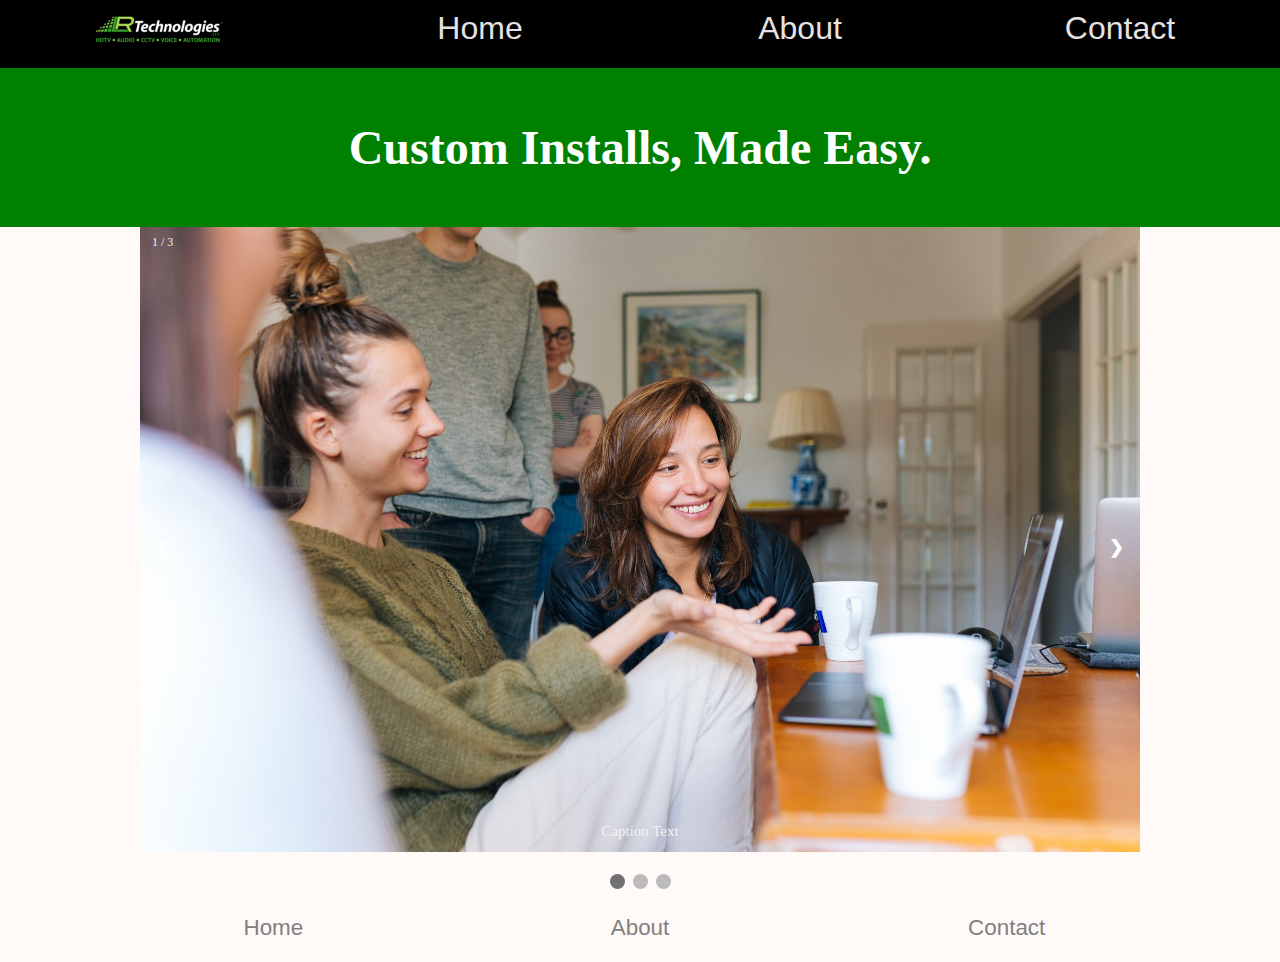
<file: index.html>
<!DOCTYPE html>
<html>

  <head>
    <!--
    LR Technologies Website
    Author: Brendan Henry
    Date:   12/3/2018

    Filename: index.html
    -->
    <meta charset="UTF-8">
    <meta name="viewport" content="width=device-width, initial-scale=1.0">
    <meta name="description" content="LR Technologies">
    <meta name="author" content="Brendan Henry">
    <title>LR Technologies</title>
    <meta name = "keywords" content = "Custom Audio/Video, Electrical, Electrician, Home Theater, TV Install, Installation, TV, Data Wiring, Surround Sound, Speakers, Theater, Lighting">
    <link href="index.css" rel="stylesheet">
    <a name="top" />
  </head>

  <body>

    <nav>
      <ul class="nav-container">
        <li><a href="index.html"><img src="Dark_Background-1.jpg" alt="Logo" height"42" width:"42"></a></li>
        <li><a href="index.html">Home</a></li>
        <li><a href="about.html">About</a></li>
        <li><a href="contact.html">Contact</a></li>
      </ul>
    </nav>

    <main>
     <section class="jumbotron">
      <h1>Custom Installs, Made Easy.</h1>
     </section>

     <!-- Slideshow container -->
    <div class="slideshow-container">

      <!-- Full-width images with number and caption text -->
      <div class="mySlides fade">
        <div class="numbertext">1 / 3</div>
        <img src="Stock1.jpeg" style="width:100%">
        <div class="text">Caption Text</div>
      </div>

      <div class="mySlides fade">
        <div class="numbertext">2 / 3</div>
        <img src="Stock2.jpg" style="width:100%">
        <div class="text">Caption Two</div>
      </div>

      <div class="mySlides fade">
        <div class="numbertext">3 / 3</div>
        <img src="Stock3.jpeg" style="width:100%">
        <div class="text">Caption Three</div>
      </div>

      <!-- Next and previous buttons -->
      <a class="prev" onclick="plusSlides(-1)">&#10094;</a>
      <a class="next" onclick="plusSlides(1)">&#10095;</a>
    </div>
    <br>

    <!-- The dots/circles -->
    <div style="text-align:center">
      <span class="dot" onclick="currentSlide(1)"></span>
      <span class="dot" onclick="currentSlide(2)"></span>
      <span class="dot" onclick="currentSlide(3)"></span>
    </div>

    <script>
    var slideIndex = 1;
    showSlides(slideIndex);

    // Next/previous controls
    function plusSlides(n) {
      showSlides(slideIndex += n);
    }

    // Thumbnail image controls
    function currentSlide(n) {
      showSlides(slideIndex = n);
    }

    function showSlides(n) {
      var i;
      var slides = document.getElementsByClassName("mySlides");
      var dots = document.getElementsByClassName("dot");
      if (n > slides.length) {slideIndex = 1}
      if (n < 1) {slideIndex = slides.length}
      for (i = 0; i < slides.length; i++) {
        slides[i].style.display = "none";
      }
      for (i = 0; i < dots.length; i++) {
        dots[i].className = dots[i].className.replace(" active", "");
      }
      slides[slideIndex-1].style.display = "block";
      dots[slideIndex-1].className += " active";
    }
    </script>

    </main>

    <footer>
      <ul class="footer-nav-container">
        <li><a href="index.html">Home</a></li>
        <li><a href="about.html">About</a></li>
        <li><a href="contact.html">Contact</a></li>
      </ul>
    </footer>

  </body>

</html>
</file>
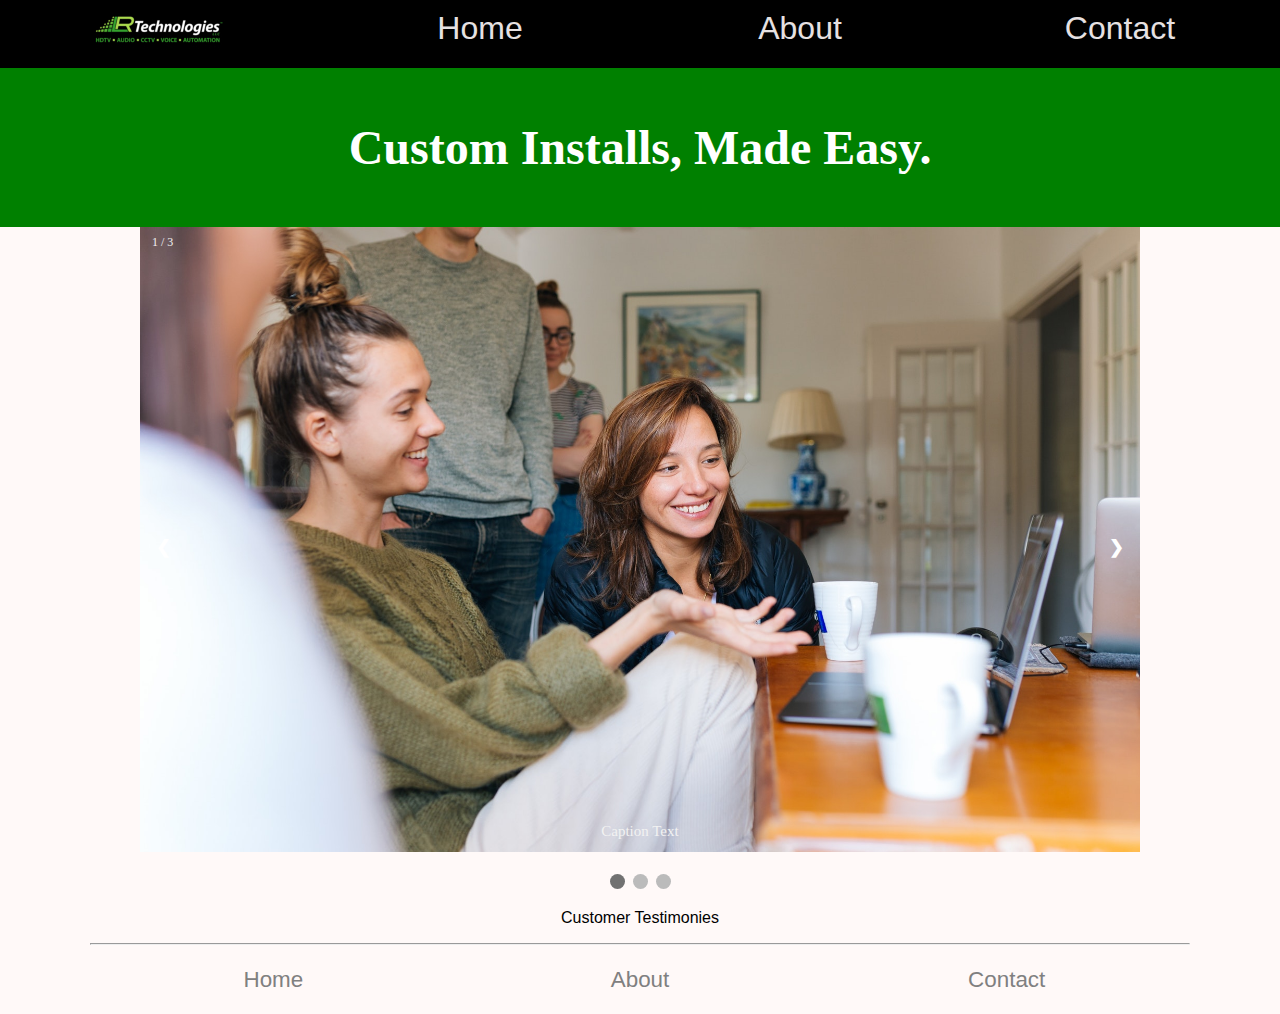
<file: about.html>
<!DOCTYPE html>
<html>

  <head>
    <!--
    LR Technologies Website
    Author: Brendan Henry
    Date:   12/3/2018

    Filename: about.html
    -->
    <meta charset="UTF-8">
    <meta name="viewport" content="width=device-width, initial-scale=1.0">
    <meta name="description" content="LR Technologies">
    <meta name="author" content="Brendan Henry">
    <title>LR Technologies</title>
    <meta name = "keywords" content = "Custom Audio/Video, Electrical, Electrician, Home Theater, TV Install, Installation, TV, Data Wiring, Surround Sound, Speakers, Theater, Lighting">
    <link href="about.css" rel="stylesheet">
    <a name="top" />
  </head>

  <body>

    <nav>
      <ul class="nav-container">
        <li><a href="index.html"><img src="Dark_Background-1.jpg" alt="Logo" height"42" width:"42"></a></li>
        <li><a href="index.html">Home</a></li>
        <li><a href="about.html">About</a></li>
        <li><a href="contact.html">Contact</a></li>
      </ul>
    </nav>

    <main>

      <section class="jumbotron">
       <h1>Custom Installs, Made Easy.</h1>
      </section>

      <!-- Slideshow container -->
     <div class="slideshow-container">

       <!-- Full-width images with number and caption text -->
       <div class="mySlides fade">
         <div class="numbertext">1 / 3</div>
         <img src="Stock1.jpeg" style="width:100%">
         <div class="text">Caption Text</div>
       </div>

       <div class="mySlides fade">
         <div class="numbertext">2 / 3</div>
         <img src="Stock2.jpg" style="width:100%">
         <div class="text">Caption Two</div>
       </div>

       <div class="mySlides fade">
         <div class="numbertext">3 / 3</div>
         <img src="Stock3.jpeg" style="width:100%">
         <div class="text">Caption Three</div>
       </div>

       <!-- Next and previous buttons -->
       <a class="prev" onclick="plusSlides(-1)">&#10094;</a>
       <a class="next" onclick="plusSlides(1)">&#10095;</a>
     </div>
     <br>

     <!-- The dots/circles -->
     <div style="text-align:center">
       <span class="dot" onclick="currentSlide(1)"></span>
       <span class="dot" onclick="currentSlide(2)"></span>
       <span class="dot" onclick="currentSlide(3)"></span>
     </div>

     <script>
     var slideIndex = 1;
     showSlides(slideIndex);

     // Next/previous controls
     function plusSlides(n) {
       showSlides(slideIndex += n);
     }

     // Thumbnail image controls
     function currentSlide(n) {
       showSlides(slideIndex = n);
     }

     function showSlides(n) {
       var i;
       var slides = document.getElementsByClassName("mySlides");
       var dots = document.getElementsByClassName("dot");
       if (n > slides.length) {slideIndex = 1}
       if (n < 1) {slideIndex = slides.length}
       for (i = 0; i < slides.length; i++) {
         slides[i].style.display = "none";
       }
       for (i = 0; i < dots.length; i++) {
         dots[i].className = dots[i].className.replace(" active", "");
       }
       slides[slideIndex-1].style.display = "block";
       dots[slideIndex-1].className += " active";
     }
     </script>

     <section class="testimonies">
       <p>Customer Testimonies<p>
       <hr>


   </main>

   <footer>
     <ul class="footer-nav-container">
       <li><a href="index.html">Home</a></li>
       <li><a href="about.html">About</a></li>
       <li><a href="contact.html">Contact</a></li>
     </ul>
   </footer>
 </body>
 </html>
</file>
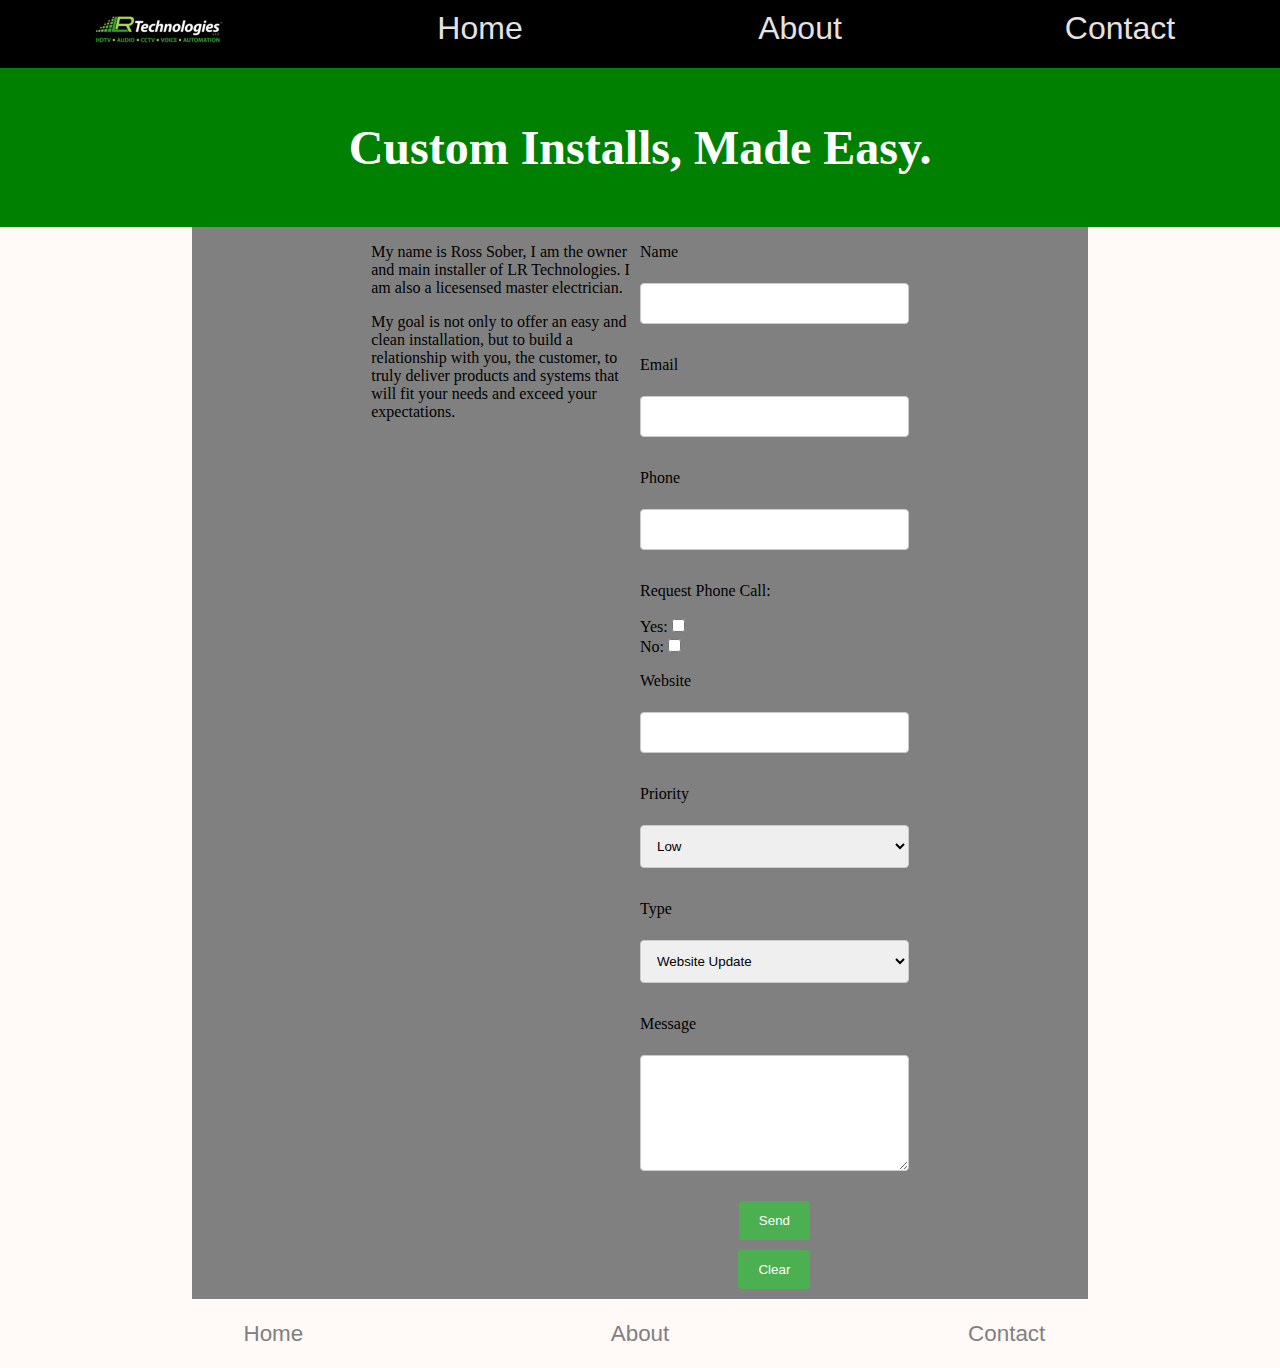
<file: contact.html>
<!DOCTYPE html>
<html>

  <head>
    <!--
    LR Technologies Website
    Author: Brendan Henry
    Date:   12/3/2018

    Filename: index.html
    -->
    <meta charset="UTF-8">
    <meta name="viewport" content="width=device-width, initial-scale=1.0">
    <meta name="description" content="LR Technologies">
    <meta name="author" content="Brendan Henry">
    <title>LR Technologies</title>
    <meta name = "keywords" content = "Custom Audio/Video, Electrical, Electrician, Home Theater, TV Install, Installation, TV, Data Wiring, Surround Sound, Speakers, Theater, Lighting">
    <link href="contact.css" rel="stylesheet">
    <a name="top" />
  </head>

  <body>

    <nav>
      <ul class="nav-container">
        <li><a href="index.html"><img src="Dark_Background-1.jpg" alt="Logo" height"42" width:"42"></a></li>
        <li><a href="index.html">Home</a></li>
        <li><a href="about.html">About</a></li>
        <li><a href="contact.html">Contact</a></li>
      </ul>
    </nav>

    <main>
     <section class="jumbotron">
      <h1>Custom Installs, Made Easy.</h1>
     </section>

     <div class="grid-container">
       <div class="grid-item">
         <p>My name is Ross Sober, I am the owner and main installer of LR Technologies. I am also a licesensed master electrician.</p>
         <p>My goal is not only to offer an easy and clean installation, but to build a relationship with you, the customer, to truly
           deliver products and systems that will fit your needs and exceed your expectations.</p>
       </div>
       <div class="grid-item">
         <form action="mail.php" method="POST">
<p>Name</p> <input type="text" name="name">
<p>Email</p> <input type="text" name="email">
<p>Phone</p> <input type="text" name="phone">

<p>Request Phone Call:</p>
Yes:<input type="checkbox" value="Yes" name="call"><br />
No:<input type="checkbox" value="No" name="call"><br />

<p>Website</p> <input type="text" name="website">

<p>Priority</p>
<select name="priority" size="1">
<option value="Low">Low</option>
<option value="Normal">Normal</option>
<option value="High">High</option>
<option value="Emergency">Emergency</option>
</select>
<br />

<p>Type</p>
<select name="type" size="1">
<option value="update">Website Update</option>
<option value="change">Information Change</option>
<option value="addition">Information Addition</option>
<option value="new">New Products</option>
</select>
<br />

<p>Message</p><textarea name="message" rows="6" cols="25"></textarea><br />
<input type="submit" value="Send"><input type="reset" value="Clear">
</form>
      </div>
    </div>
    </main>

    <footer>
      <ul class="footer-nav-container">
        <li><a href="index.html">Home</a></li>
        <li><a href="about.html">About</a></li>
        <li><a href="contact.html">Contact</a></li>
      </ul>
    </footer>

  </body>

</html>
</file>
<file: index.css>
@charset "UTF-8";

* {
    box-sizing: border-box;
}

body{
  background: #fff9f8;
  margin: 0;
}

.nav-container{
  font-family: sans-serif;
  display: -webkit-flex;
  display: flex;
  -webkit-flex-flow: row wrap;
  flex-flow: row wrap;
  list-style-type: none;
  background-color: black;
  margin: 0;
  padding: 0;
}
.nav-container a{
  text-shadow: 1px 2px black;
}
.nav-container a:link, .nav-container a:active, .nav-container a:visited{
  text-decoration: none;
  color: #e6e1e2;
}

.nav-container a:hover{
  text-decoration: underline;
  color: #f7e1d7;
}

.nav-container > li{
  padding: 10px;
  text-align: center;
  font-size: 2em;
  flex: 1;
}

.nav-container > img{
  width: 10%;
}


.jumbotron{
  text-align: center;
  background-size: cover;
  display: block;
  overflow: auto;
  background: green;
}
.jumbotron h1{
  color: white;
  padding-top: 20px;
  padding-bottom: 20px;
  font: sans-serif;
  font-size: 3em;
}


/* Slideshow container */
.slideshow-container {
  max-width: 1000px;
  position: relative;
  margin: auto;
}

/* Hide the images by default */
.mySlides {
  display: none;
}

/* Next & previous buttons */
.prev, .next {
  cursor: pointer;
  position: absolute;
  top: 50%;
  width: auto;
  margin-top: -22px;
  padding: 16px;
  color: white;
  font-weight: bold;
  font-size: 18px;
  transition: 0.6s ease;
  border-radius: 0 3px 3px 0;
  user-select: none;
}

/* Position the "next button" to the right */
.next {
  right: 0;
  border-radius: 3px 0 0 3px;
}

/* On hover, add a black background color with a little bit see-through */
.prev:hover, .next:hover {
  background-color: rgba(0,0,0,0.8);
}

/* Caption text */
.text {
  color: #f2f2f2;
  font-size: 15px;
  padding: 8px 12px;
  position: absolute;
  bottom: 8px;
  width: 100%;
  text-align: center;
}

/* Number text (1/3 etc) */
.numbertext {
  color: #f2f2f2;
  font-size: 12px;
  padding: 8px 12px;
  position: absolute;
  top: 0;
}

/* The dots/bullets/indicators */
.dot {
  cursor: pointer;
  height: 15px;
  width: 15px;
  margin: 0 2px;
  background-color: #bbb;
  border-radius: 50%;
  display: inline-block;
  transition: background-color 0.6s ease;
}

.active, .dot:hover {
  background-color: #717171;
}

/* Fading animation */
.fade {
  -webkit-animation-name: fade;
  -webkit-animation-duration: 1.5s;
  animation-name: fade;
  animation-duration: 1.5s;
}

@-webkit-keyframes fade {
  from {opacity: .4}
  to {opacity: 1}
}

@keyframes fade {
  from {opacity: .4}
  to {opacity: 1}
}

.footer-nav-container{
  font-family: sans-serif;
  display: -webkit-flex;
  display: flex;
  -webkit-flex-flow: row wrap;
  flex-flow: row wrap;
  list-style-type: none;
  background-color: #fff9f8;
  margin-left: 90px;
  margin-right: 90px;
  padding: 0;
  font-size: 0.7em;
}
.footer-nav-container a:link, .nav-container a:active, .nav-container a:visited{
  text-decoration: none;
  color: gray;
}

.footer-nav-container a:hover{
  text-decoration: underline;
  color: black;
}

.footer-nav-container > li{
  padding: 10px;
  text-align: center;
  font-size: 2em;
  flex: 1;
}

.footer-nav-container > img{
  width: 10%;
}
</file>
<file: about.css>
@charset "UTF-8";

* {
    box-sizing: border-box;
}

body{
  background: #fff9f8;
  margin: 0;
}

.nav-container{
  font-family: sans-serif;
  display: -webkit-flex;
  display: flex;
  -webkit-flex-flow: row wrap;
  flex-flow: row wrap;
  list-style-type: none;
  background-color: black;
  margin: 0;
  padding: 0;
}
.nav-container a{
  text-shadow: 1px 2px black;
}
.nav-container a:link, .nav-container a:active, .nav-container a:visited{
  text-decoration: none;
  color: #e6e1e2;
}

.nav-container a:hover{
  text-decoration: underline;
  color: #f7e1d7;
}

.nav-container > li{
  padding: 10px;
  text-align: center;
  font-size: 2em;
  flex: 1;
}

.nav-container > img{
  width: 10%;
}


.jumbotron{
  text-align: center;
  background-size: cover;
  display: block;
  overflow: auto;
  background: green;
}
.jumbotron h1{
  color: white;
  padding-top: 20px;
  padding-bottom: 20px;
  font: sans-serif;
  font-size: 3em;
}

/* Slideshow container */
.slideshow-container {
  max-width: 1000px;
  position: relative;
  margin: auto;
}

/* Hide the images by default */
.mySlides {
  display: none;
}

/* Next & previous buttons */
.prev, .next {
  cursor: pointer;
  position: absolute;
  top: 50%;
  width: auto;
  margin-top: -22px;
  padding: 16px;
  color: white;
  font-weight: bold;
  font-size: 18px;
  transition: 0.6s ease;
  border-radius: 0 3px 3px 0;
  user-select: none;
}

/* Position the "next button" to the right */
.next {
  right: 0;
  border-radius: 3px 0 0 3px;
}

/* On hover, add a black background color with a little bit see-through */
.prev:hover, .next:hover {
  background-color: rgba(0,0,0,0.8);
}

/* Caption text */
.text {
  color: #f2f2f2;
  font-size: 15px;
  padding: 8px 12px;
  position: absolute;
  bottom: 8px;
  width: 100%;
  text-align: center;
}

/* Number text (1/3 etc) */
.numbertext {
  color: #f2f2f2;
  font-size: 12px;
  padding: 8px 12px;
  position: absolute;
  top: 0;
}

/* The dots/bullets/indicators */
.dot {
  cursor: pointer;
  height: 15px;
  width: 15px;
  margin: 0 2px;
  background-color: #bbb;
  border-radius: 50%;
  display: inline-block;
  transition: background-color 0.6s ease;
}

.active, .dot:hover {
  background-color: #717171;
}

/* Fading animation */
.fade {
  -webkit-animation-name: fade;
  -webkit-animation-duration: 1.5s;
  animation-name: fade;
  animation-duration: 1.5s;
}

@-webkit-keyframes fade {
  from {opacity: .4}
  to {opacity: 1}
}

@keyframes fade {
  from {opacity: .4}
  to {opacity: 1}
}

.testimonies {
  text-align: center;
  font-size: 30;
  font-family: sans-serif;
}

.testimonies > hr {
  margin-left: 7%;
  margin-right: 7%;
}

.footer-nav-container{
  font-family: sans-serif;
  display: -webkit-flex;
  display: flex;
  -webkit-flex-flow: row wrap;
  flex-flow: row wrap;
  list-style-type: none;
  background-color: #fff9f8;
  margin-left: 90px;
  margin-right: 90px;
  padding: 0;
  font-size: 0.7em;
}
.footer-nav-container a:link, .nav-container a:active, .nav-container a:visited{
  text-decoration: none;
  color: gray;
}

.footer-nav-container a:hover{
  text-decoration: underline;
  color: black;
}

.footer-nav-container > li{
  padding: 10px;
  text-align: center;
  font-size: 2em;
  flex: 1;
}

.footer-nav-container > img{
  width: 10%;
}
</file>
<file: contact.css>
/**
 * @Author: Brendan Henry
 * @Date:   2018-12-04T13:09:16-05:00
 * @Last modified by:   Brendan Henry
 * @Last modified time: 2018-12-04T13:09:54-05:00
 */
 @charset "UTF-8";

 * {
     box-sizing: border-box;
 }

 body{
   background: #fff9f8;
   margin: 0;
 }

 .nav-container{
   font-family: sans-serif;
   display: -webkit-flex;
   display: flex;
   -webkit-flex-flow: row wrap;
   flex-flow: row wrap;
   list-style-type: none;
   background-color: black;
   margin: 0;
   padding: 0;
 }
 .nav-container a{
   text-shadow: 1px 2px black;
 }
 .nav-container a:link, .nav-container a:active, .nav-container a:visited{
   text-decoration: none;
   color: #e6e1e2;
 }

 .nav-container a:hover{
   text-decoration: underline;
   color: #f7e1d7;
 }

 .nav-container > li{
   padding: 10px;
   text-align: center;
   font-size: 2em;
   flex: 1;
 }

 .nav-container > img{
   width: 10%;
 }


 .jumbotron{
   text-align: center;
   background-size: cover;
   display: block;
   overflow: auto;
   background: green;
 }
 .jumbotron h1{
   color: white;
   padding-top: 20px;
   padding-bottom: 20px;
   font: sans-serif;
   font-size: 3em;
 }

.grid-container {
  display: inline-grid;
  margin-left: 15%;
  margin-right: 15%;
  grid-template-columns: 30% 30%;
  justify-content: center;
  background-color: gray;
}

 .footer-nav-container{
   font-family: sans-serif;
   display: -webkit-flex;
   display: flex;
   -webkit-flex-flow: row wrap;
   flex-flow: row wrap;
   list-style-type: none;
   background-color: #fff9f8;
   margin-left: 90px;
   margin-right: 90px;
   padding: 0;
   font-size: 0.7em;
 }
 .footer-nav-container a:link, .nav-container a:active, .nav-container a:visited{
   text-decoration: none;
   color: gray;
 }

 .footer-nav-container a:hover{
   text-decoration: underline;
   color: black;
 }

 .footer-nav-container > li{
   padding: 10px;
   text-align: center;
   font-size: 2em;
   flex: 1;
 }

 .footer-nav-container > img{
   width: 10%;
 }

input[type=text], select, textarea {
    width: 100%;
    padding: 12px;
    border: 1px solid #ccc;
    border-radius: 4px;
    box-sizing: border-box;
    margin-top: 6px;
    margin-bottom: 16px;
    resize: vertical
}

input[type=submit], input[type=reset]{
    background-color: #4CAF50;
    color: white;
    padding: 12px 20px;
    margin-top: 10px;
    border: none;
    border-radius: 4px;
    cursor: pointer;
    display: block;
    margin: 10px auto;
}

input[type=submit]:hover, input[type=reset]:hover {
    background-color: #45a049;
}
</file>
